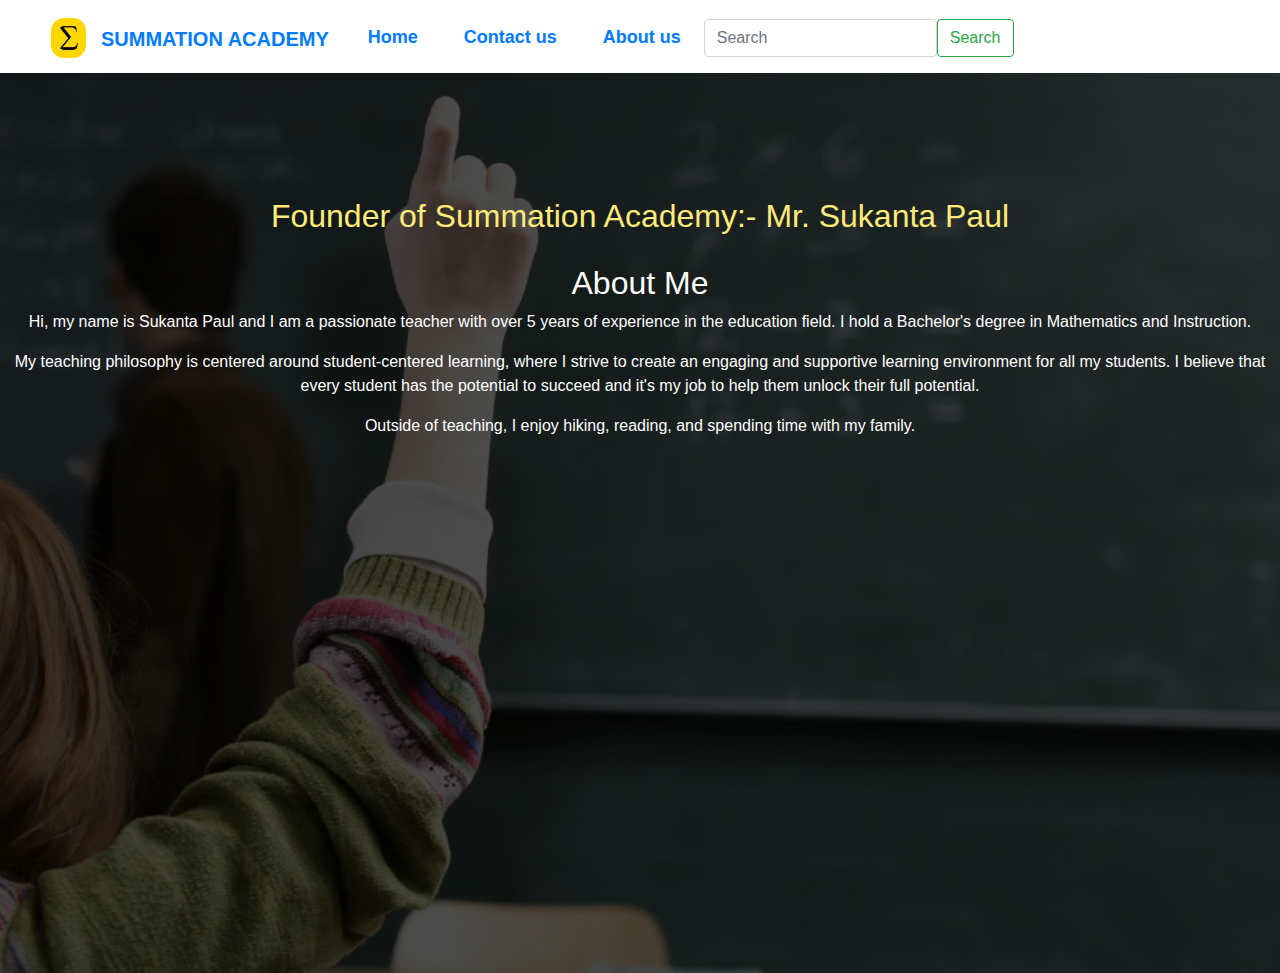
<file: about/about.html>
<!DOCTYPE html>
<html lang="en">

<head>
    <meta charset="UTF-8">
    <meta http-equiv="X-UA-Compatible" content="IE=edge">
    <meta name="viewport" content="width=device-width, initial-scale=1.0">
    <!-- all css  -->
    <!-- <link href="../css/bootstrap.min.css" rel="stylesheet"> -->
    <link rel="stylesheet" href="https://cdn.jsdelivr.net/npm/bootstrap@4.0.0/dist/css/bootstrap.min.css"
        integrity="sha384-Gn5384xqQ1aoWXA+058RXPxPg6fy4IWvTNh0E263XmFcJlSAwiGgFAW/dAiS6JXm" crossorigin="anonymous">
    <link rel="stylesheet" href="https://cdn.jsdelivr.net/npm/bootstrap-icons@1.7.2/font/bootstrap-icons.css">
    <link rel="stylesheet" href="about.css">
    <title>Document</title>
    <!-- Optional JavaScript -->
    <!-- jQuery first, then Popper.js, then Bootstrap JS -->
    <script src="https://code.jquery.com/jquery-3.2.1.slim.min.js"
        integrity="sha384-KJ3o2DKtIkvYIK3UENzmM7KCkRr/rE9/Qpg6aAZGJwFDMVNA/GpGFF93hXpG5KkN"
        crossorigin="anonymous"></script>
    <script src="https://cdn.jsdelivr.net/npm/popper.js@1.12.9/dist/umd/popper.min.js"
        integrity="sha384-ApNbgh9B+Y1QKtv3Rn7W3mgPxhU9K/ScQsAP7hUibX39j7fakFPskvXusvfa0b4Q"
        crossorigin="anonymous"></script>
    <script src="https://cdn.jsdelivr.net/npm/bootstrap@4.0.0/dist/js/bootstrap.min.js"
        integrity="sha384-JZR6Spejh4U02d8jOt6vLEHfe/JQGiRRSQQxSfFWpi1MquVdAyjUar5+76PVCmYl"
        crossorigin="anonymous"></script>
    <link href="https://cdn.jsdelivr.net/npm/bootstrap@5.3.0-alpha1/dist/css/bootstrap.min.css" rel="stylesheet"
        integrity="sha384-GLhlTQ8iRABdZLl6O3oVMWSktQOp6b7In1Zl3/Jr59b6EGGoI1aFkw7cmDA6j6gD" crossorigin="anonymous">
    <script src="https://cdn.jsdelivr.net/npm/@popperjs/core@2.11.6/dist/umd/popper.min.js"
        integrity="sha384-oBqDVmMz9ATKxIep9tiCxS/Z9fNfEXiDAYTujMAeBAsjFuCZSmKbSSUnQlmh/jp3"
        crossorigin="anonymous"></script>
    <script src="https://cdn.jsdelivr.net/npm/bootstrap@5.3.0-alpha1/dist/js/bootstrap.min.js"
        integrity="sha384-mQ93GR66B00ZXjt0YO5KlohRA5SY2XofN4zfuZxLkoj1gXtW8ANNCe9d5Y3eG5eD"
        crossorigin="anonymous"></script>

</head>
<body>
    <!-- nav bar starts from hare  -->
    <nav class="navbar navbar-expand-lg bg-body-tertiary">
        <div class="container-fluid">
          <a class="navbar-brand" href="#"><img src="../img/logo.png" id="logo_me" alt="logo"><span id="logo_name">SUMMATION ACADEMY</span></a>
          <button class="navbar-toggler" type="button" data-bs-toggle="collapse" data-bs-target="#navbarSupportedContent" aria-controls="navbarSupportedContent" aria-expanded="false" aria-label="Toggle navigation">
            <span class="navbar-toggler-icon"></span>
          </button>
          <div class="collapse navbar-collapse" id="navbarSupportedContent">
            <ul class="navbar-nav me-auto mb-2 mb-lg-0">
              <li class="nav-item">
                <a class="nav-link active" aria-current="page" href="../home/index.html">Home</a>
              </li>
              <li class="nav-item">
                <a class="nav-link" href="../contact/contact.html">Contact us</a>
              </li>
              <li class="nav-item">
                <a class="nav-link" href="../about/about.html">About us</a>
              </li>
            </ul>
            <form class="d-flex" role="search">
              <input class="form-control me-2" type="search" placeholder="Search" aria-label="Search">
              <button class="btn btn-outline-success" type="submit">Search</button>
            </form>
          </div>
        </div>
      </nav>
      <!-- nav bar ends hare  -->
      <!-- content starts hare  -->
      <div class="content">
             <h2 id="founder">Founder of Summation Academy:- Mr. Sukanta Paul</h2>
            <h2 id="about">About Me</h2>
            <!-- <img src="teacher.jpg" alt="Teacher" width="200" height="200"> -->
            <p>Hi, my name is Sukanta Paul and I am a passionate teacher with over 5 years of experience in the education field. I hold a Bachelor's degree in Mathematics and Instruction.</p>
            <p>My teaching philosophy is centered around student-centered learning, where I strive to create an engaging and supportive learning environment for all my students. I believe that every student has the potential to succeed and it's my job to help them unlock their full potential.</p>
            <p>Outside of teaching, I enjoy hiking, reading, and spending time with my family.</p>
        
            
      </div>
    
</body>
      <!-- publish date :- 01-03-2023 -->
</html>
</file>
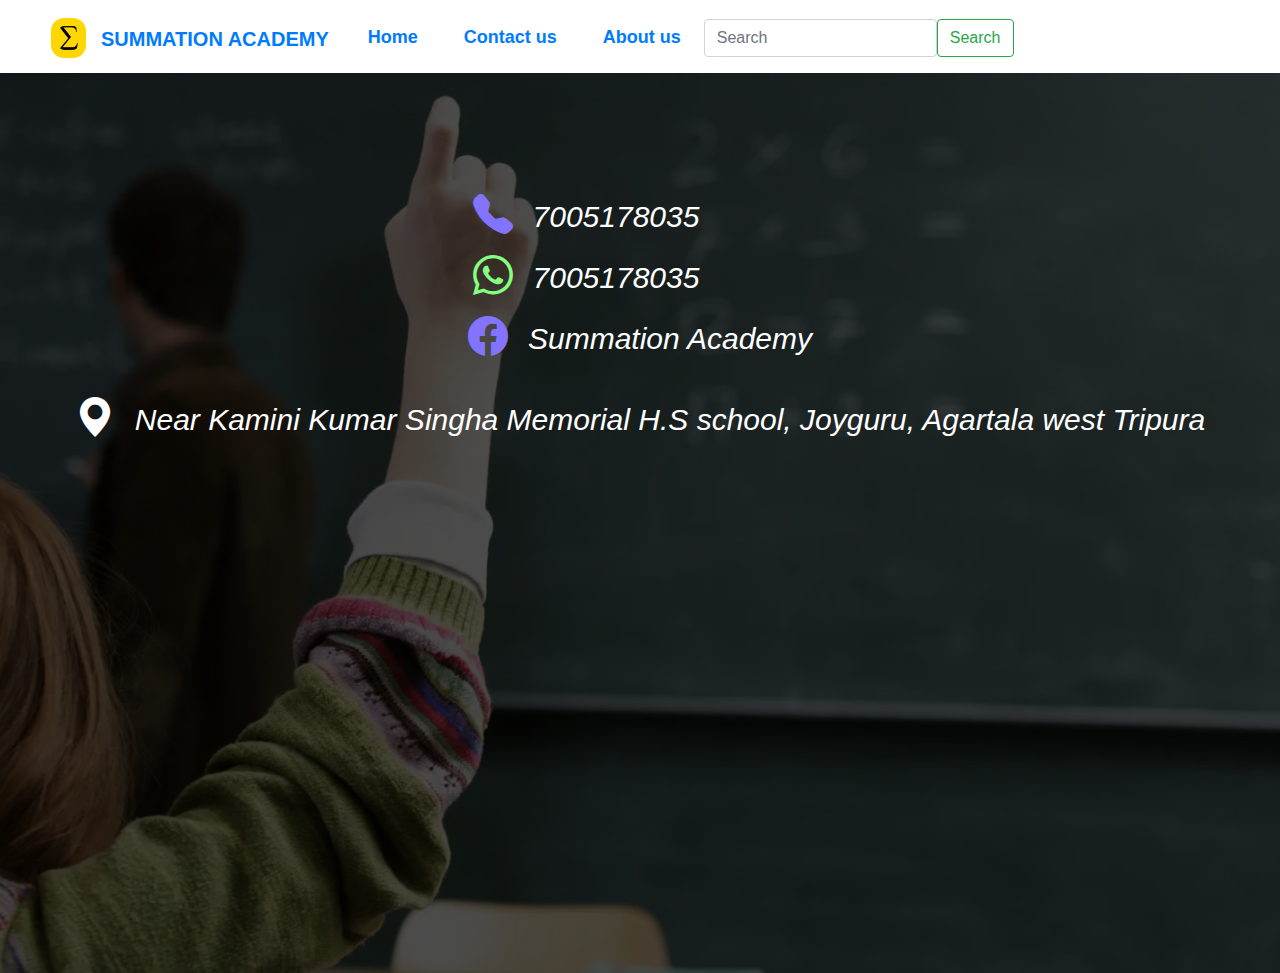
<file: contact/contact.html>
<!DOCTYPE html>
<html lang="en">

<head>
    <meta charset="UTF-8">
    <meta http-equiv="X-UA-Compatible" content="IE=edge">
    <meta name="viewport" content="width=device-width, initial-scale=1.0">
    <!-- all css  -->
    <!-- <link href="../css/bootstrap.min.css" rel="stylesheet"> -->
    <link rel="stylesheet" href="https://cdn.jsdelivr.net/npm/bootstrap@4.0.0/dist/css/bootstrap.min.css"
        integrity="sha384-Gn5384xqQ1aoWXA+058RXPxPg6fy4IWvTNh0E263XmFcJlSAwiGgFAW/dAiS6JXm" crossorigin="anonymous">
    <link rel="stylesheet" href="https://cdn.jsdelivr.net/npm/bootstrap-icons@1.7.2/font/bootstrap-icons.css">
    <link rel="stylesheet" href="contact.css">
    <title>Document</title>
    <!-- Optional JavaScript -->
    <!-- jQuery first, then Popper.js, then Bootstrap JS -->
    <script src="https://code.jquery.com/jquery-3.2.1.slim.min.js"
        integrity="sha384-KJ3o2DKtIkvYIK3UENzmM7KCkRr/rE9/Qpg6aAZGJwFDMVNA/GpGFF93hXpG5KkN"
        crossorigin="anonymous"></script>
    <script src="https://cdn.jsdelivr.net/npm/popper.js@1.12.9/dist/umd/popper.min.js"
        integrity="sha384-ApNbgh9B+Y1QKtv3Rn7W3mgPxhU9K/ScQsAP7hUibX39j7fakFPskvXusvfa0b4Q"
        crossorigin="anonymous"></script>
    <script src="https://cdn.jsdelivr.net/npm/bootstrap@4.0.0/dist/js/bootstrap.min.js"
        integrity="sha384-JZR6Spejh4U02d8jOt6vLEHfe/JQGiRRSQQxSfFWpi1MquVdAyjUar5+76PVCmYl"
        crossorigin="anonymous"></script>
    <link href="https://cdn.jsdelivr.net/npm/bootstrap@5.3.0-alpha1/dist/css/bootstrap.min.css" rel="stylesheet"
        integrity="sha384-GLhlTQ8iRABdZLl6O3oVMWSktQOp6b7In1Zl3/Jr59b6EGGoI1aFkw7cmDA6j6gD" crossorigin="anonymous">
    <script src="https://cdn.jsdelivr.net/npm/@popperjs/core@2.11.6/dist/umd/popper.min.js"
        integrity="sha384-oBqDVmMz9ATKxIep9tiCxS/Z9fNfEXiDAYTujMAeBAsjFuCZSmKbSSUnQlmh/jp3"
        crossorigin="anonymous"></script>
    <script src="https://cdn.jsdelivr.net/npm/bootstrap@5.3.0-alpha1/dist/js/bootstrap.min.js"
        integrity="sha384-mQ93GR66B00ZXjt0YO5KlohRA5SY2XofN4zfuZxLkoj1gXtW8ANNCe9d5Y3eG5eD"
        crossorigin="anonymous"></script>

</head>
<body>
    <!-- nav bar starts from hare  -->
    <nav class="navbar navbar-expand-lg bg-body-tertiary">
        <div class="container-fluid">
          <a class="navbar-brand" href="#"><img src="../img/logo.png" id="logo_me" alt="logo"><span id="logo_name">SUMMATION ACADEMY</span></a>
          <button class="navbar-toggler" type="button" data-bs-toggle="collapse" data-bs-target="#navbarSupportedContent" aria-controls="navbarSupportedContent" aria-expanded="false" aria-label="Toggle navigation">
            <span class="navbar-toggler-icon"></span>
          </button>
          <div class="collapse navbar-collapse" id="navbarSupportedContent">
            <ul class="navbar-nav me-auto mb-2 mb-lg-0">
              <li class="nav-item">
                <a class="nav-link active" aria-current="page" href="../home/index.html">Home</a>
              </li>
              <li class="nav-item">
                <a class="nav-link" href="../contact/contact.html">Contact us</a>
              </li>
              <li class="nav-item">
                <a class="nav-link" href="../about/about.html">About us</a>
              </li>
            </ul>
            <form class="d-flex" role="search">
              <input class="form-control me-2" type="search" placeholder="Search" aria-label="Search">
              <button class="btn btn-outline-success" type="submit">Search</button>
            </form>
          </div>
        </div>
      </nav>
      <!-- nav bar ends hare  -->
      <!-- content starts hare  -->
      <div class="content">
        <i class="bi bi-telephone-fill icons_c"><p class="i_text">7005178035</p></i>
        <i class="bi bi-whatsapp icons_w"><p class="i_text">7005178035</p></i> 
        <i class="bi bi-facebook icons_f"><p class="i_text">Summation Academy</p></i> 
        <i class="bi bi-geo-alt-fill icons_l"><p class="i_text">Near Kamini Kumar Singha Memorial H.S school, Joyguru, Agartala west Tripura</p></i> 
      </div>
    
</body>
</html>
</file>
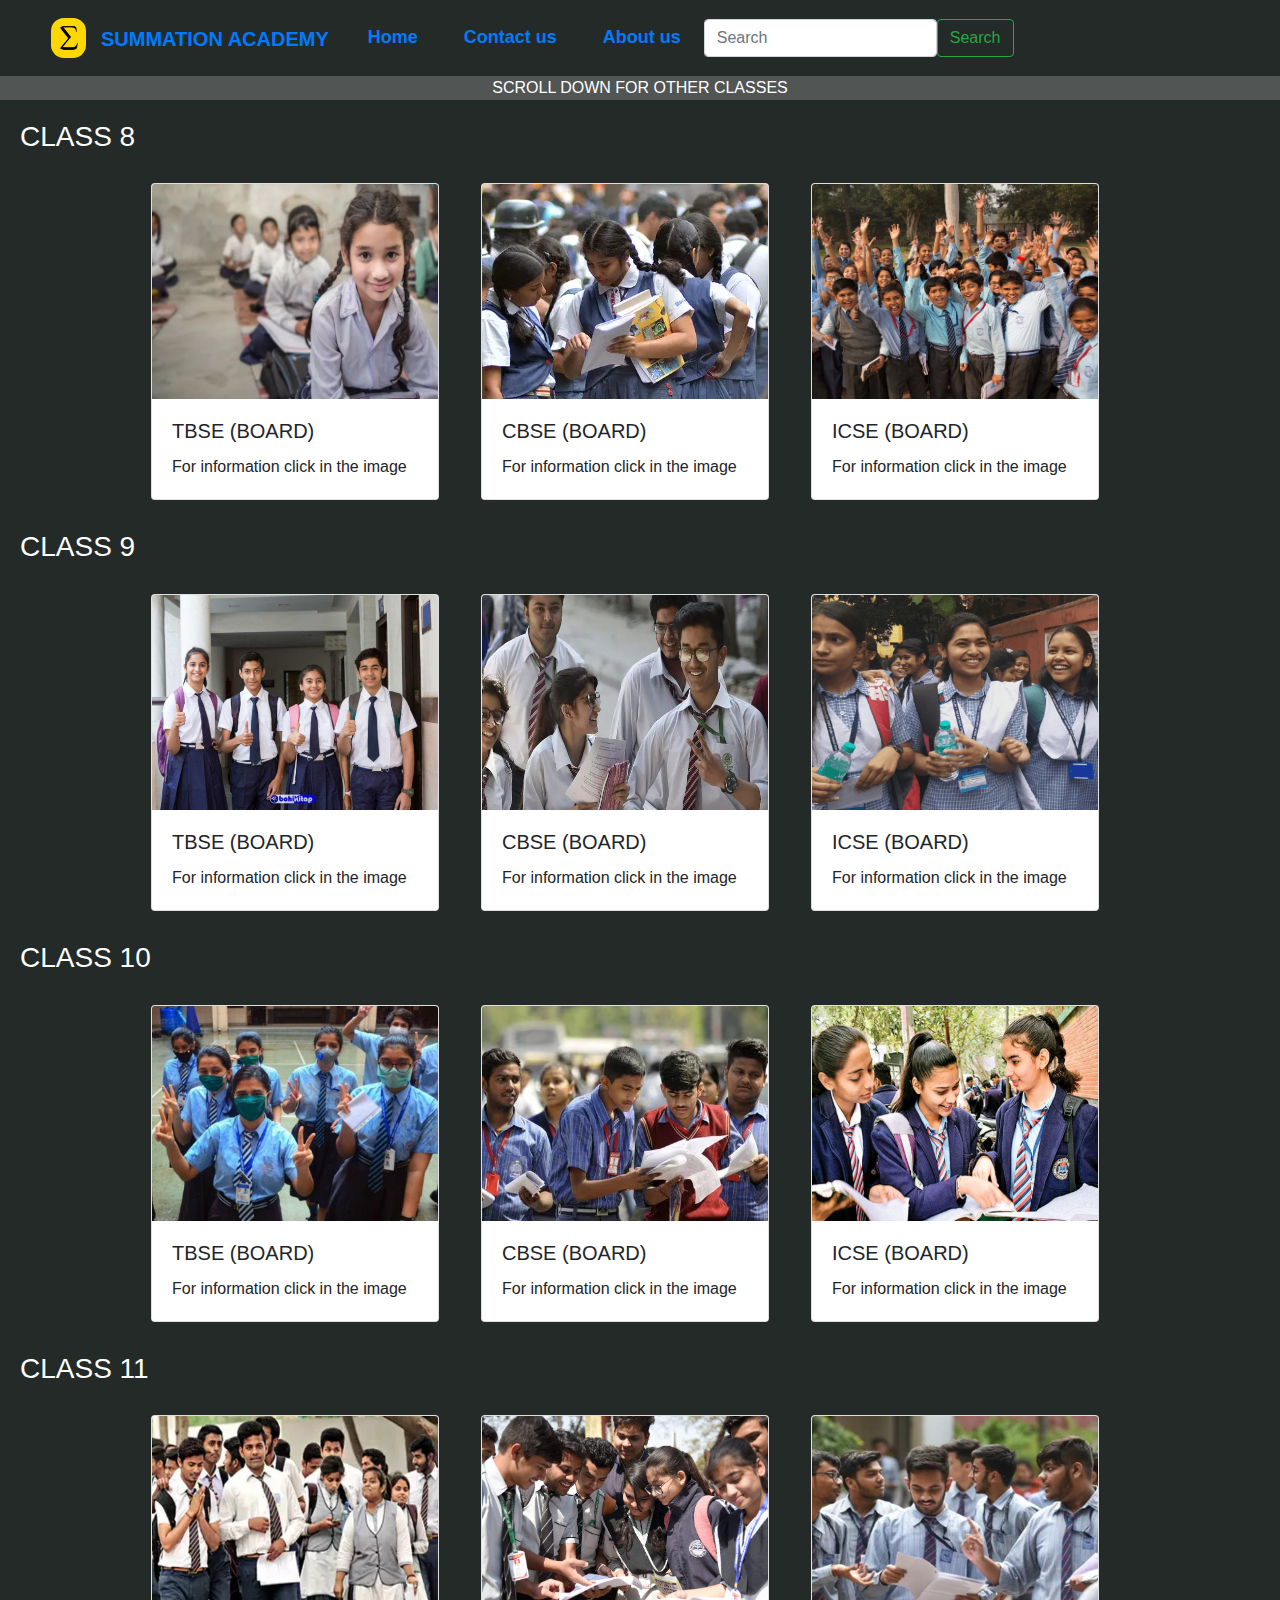
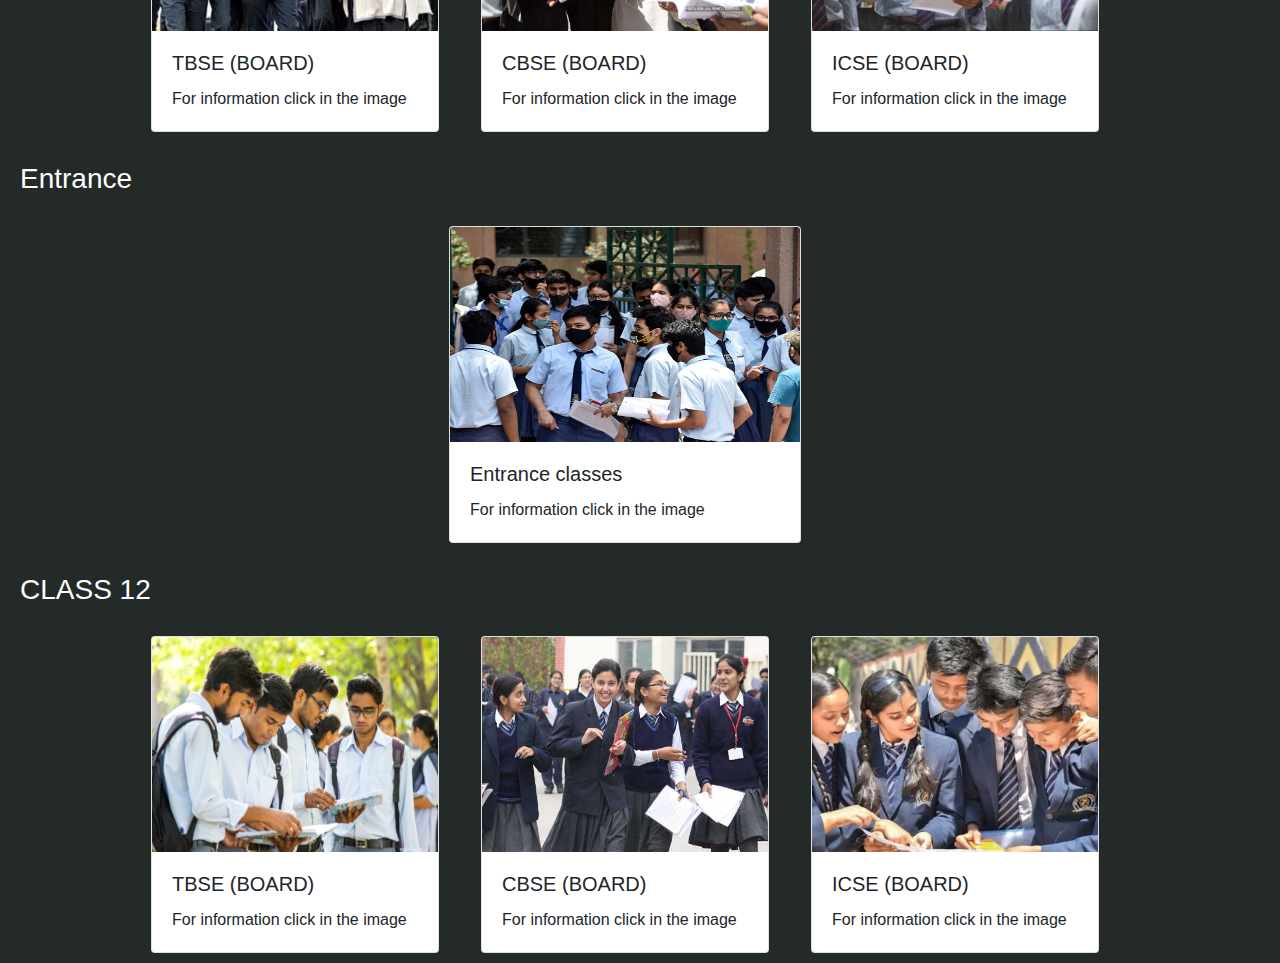
<file: home/course.html>
<!DOCTYPE html>
<html lang="en">

<head>
    <meta charset="UTF-8">
    <meta http-equiv="X-UA-Compatible" content="IE=edge">
    <meta name="viewport" content="width=device-width, initial-scale=1.0">
    <!-- all css  -->
    <!-- <link href="../css/bootstrap.min.css" rel="stylesheet"> -->
    <link rel="stylesheet" href="https://cdn.jsdelivr.net/npm/bootstrap@4.0.0/dist/css/bootstrap.min.css"
        integrity="sha384-Gn5384xqQ1aoWXA+058RXPxPg6fy4IWvTNh0E263XmFcJlSAwiGgFAW/dAiS6JXm" crossorigin="anonymous">
    <link rel="stylesheet" href="https://cdn.jsdelivr.net/npm/bootstrap-icons@1.7.2/font/bootstrap-icons.css">
    <link rel="stylesheet" href="course.css">
    <title>Document</title>
    <!-- Optional JavaScript -->
    <!-- jQuery first, then Popper.js, then Bootstrap JS -->
    <script src="https://code.jquery.com/jquery-3.2.1.slim.min.js"
        integrity="sha384-KJ3o2DKtIkvYIK3UENzmM7KCkRr/rE9/Qpg6aAZGJwFDMVNA/GpGFF93hXpG5KkN"
        crossorigin="anonymous"></script>
    <script src="https://cdn.jsdelivr.net/npm/popper.js@1.12.9/dist/umd/popper.min.js"
        integrity="sha384-ApNbgh9B+Y1QKtv3Rn7W3mgPxhU9K/ScQsAP7hUibX39j7fakFPskvXusvfa0b4Q"
        crossorigin="anonymous"></script>
    <script src="https://cdn.jsdelivr.net/npm/bootstrap@4.0.0/dist/js/bootstrap.min.js"
        integrity="sha384-JZR6Spejh4U02d8jOt6vLEHfe/JQGiRRSQQxSfFWpi1MquVdAyjUar5+76PVCmYl"
        crossorigin="anonymous"></script>
    <link href="https://cdn.jsdelivr.net/npm/bootstrap@5.3.0-alpha1/dist/css/bootstrap.min.css" rel="stylesheet"
        integrity="sha384-GLhlTQ8iRABdZLl6O3oVMWSktQOp6b7In1Zl3/Jr59b6EGGoI1aFkw7cmDA6j6gD" crossorigin="anonymous">
    <script src="https://cdn.jsdelivr.net/npm/@popperjs/core@2.11.6/dist/umd/popper.min.js"
        integrity="sha384-oBqDVmMz9ATKxIep9tiCxS/Z9fNfEXiDAYTujMAeBAsjFuCZSmKbSSUnQlmh/jp3"
        crossorigin="anonymous"></script>
    <script src="https://cdn.jsdelivr.net/npm/bootstrap@5.3.0-alpha1/dist/js/bootstrap.min.js"
        integrity="sha384-mQ93GR66B00ZXjt0YO5KlohRA5SY2XofN4zfuZxLkoj1gXtW8ANNCe9d5Y3eG5eD"
        crossorigin="anonymous"></script>

</head>

<body>
    <!-- nav bar starts from hare  -->
    <nav class="navbar navbar-expand-lg bg-body-tertiary">
        <div class="container-fluid">
            <a class="navbar-brand" href="#"><img src="../img/logo.png" id="logo_me" alt="logo"><span
                    id="logo_name">SUMMATION ACADEMY</span></a>
            <button class="navbar-toggler" type="button" data-bs-toggle="collapse"
                data-bs-target="#navbarSupportedContent" aria-controls="navbarSupportedContent" aria-expanded="false"
                aria-label="Toggle navigation">
                <span class="navbar-toggler-icon"></span>
            </button>
            <div class="collapse navbar-collapse" id="navbarSupportedContent">
                <ul class="navbar-nav me-auto mb-2 mb-lg-0">
                    <li class="nav-item">
                        <a class="nav-link active" aria-current="page" href="./index.html">Home</a>
                    </li>
                    <li class="nav-item">
                        <a class="nav-link" href="../contact/contact.html">Contact us</a>
                    </li>
                    <li class="nav-item">
                        <a class="nav-link" href="../about/about.html">About us</a>
                    </li>
                </ul>
                <form class="d-flex" role="search">
                    <input class="form-control me-2" type="search" placeholder="Search" aria-label="Search">
                    <button class="btn btn-outline-success" type="submit">Search</button>
                </form>
            </div>
        </div>
    </nav>
    <!-- nav bar ends hare  -->
    <div class="content">
        <div class="fixed_me ">SCROLL DOWN FOR OTHER CLASSES</div>
        <!-- class 8 cards start from hare  -->
        <h3>CLASS 8</h3> 
        <div class="cards_me row">
            <!-- card 1  -->
            <div class="card" style="width: 18rem;" class="sm-col-12">
                <img id="image1" class="card-img-top" src="../img/class 8 tbse (2).webp" alt="Card image cap">
                <div class="card-body">
                    <h5 class="card-title">TBSE (BOARD)</h5>
                    <p class="card-text">For information click in the image</p>
                </div>
            </div>
            
            <!-- card 2  -->
            <div class="card" style="width: 18rem;" class="sm-col-12">
                <img id="image2" class="card-img-top" src= "../img/class 8 cbse.webp"  alt="Card image cap">
               
                <div class="card-body">
                    <h5 class="card-title">CBSE (BOARD)</h5>
                    <p class="card-text">For information click in the image</p>
                </div>
            </div>
            <!-- card 3  -->
            <div class="card" style="width: 18rem;" class="sm-col-12">
                <img id="image3" class="card-img-top" src="../img/class 8 icse(2).png" alt="Card image cap">
                <div class="card-body">
                    <h5 class="card-title">ICSE (BOARD)</h5>
                    <p class="card-text">For information click in the image</p>
                </div>
            </div>
        </div>
        <!-- class 9 cards start from hare  -->
        <h3>CLASS 9</h3> 
        <div class="cards_me row">
            <!-- card 1  -->
            <div class="card" style="width: 18rem;" class="sm-col-12">
                <img id="image4" class="card-img-top" src="../img/class 9 tbse.png" alt="Card image cap">
                <div class="card-body">
                    <h5 class="card-title">TBSE (BOARD)</h5>
                    <p class="card-text">For information click in the image</p>
                </div>
            </div>
            <!-- card 2  -->
            <div class="card" style="width: 18rem;" class="sm-col-12">
                <img id="image5" class="card-img-top" src="../img/class 9 cbse.png" alt="Card image cap">
                <div class="card-body">
                    <h5 class="card-title">CBSE (BOARD)</h5>
                    <p class="card-text">For information click in the image</p>
                </div>
            </div>
            <!-- card 3  -->
            <div class="card" style="width: 18rem;" class="sm-col-12">
                <img id="image6" class="card-img-top" src="../img/class 9 icsc.png" alt="Card image cap">
                <div class="card-body">
                    <h5 class="card-title">ICSE (BOARD)</h5>
                    <p class="card-text">For information click in the image</p>
                </div>
            </div>
        </div>
        <!-- class 10 cards start from hare  -->
        <h3>CLASS 10</h3> 
        <div class="cards_me row">
            <!-- card 1  -->
            <div class="card" style="width: 18rem;" class="sm-col-12">
                <img id="image7" class="card-img-top" src="../img/class 10 tbse.png" alt="Card image cap">
                <div class="card-body">
                    <h5 class="card-title">TBSE (BOARD)</h5>
                    <p class="card-text">For information click in the image</p>
                </div>
            </div>
            <!-- card 2  -->
            <div class="card" style="width: 18rem;" class="sm-col-12">
                <img id="image8" class="card-img-top" src="../img/class 10 cbse.png" alt="Card image cap">
                <div class="card-body">
                    <h5 class="card-title">CBSE (BOARD)</h5>
                    <p class="card-text">For information click in the image</p>
                </div>
            </div>
            <!-- card 3  -->
            <div class="card" style="width: 18rem;" class="sm-col-12">
                <img id="image9" class="card-img-top" src="../img/class 10 icse.png" alt="Card image cap">
                <div class="card-body">
                    <h5 class="card-title">ICSE (BOARD)</h5>
                    <p class="card-text">For information click in the image</p>
                </div>
            </div>
        </div>
        <!-- class 11 cards start from hare  -->
        <h3>CLASS 11</h3> 
        <div class="cards_me row">
            <!-- card 1  -->
            <div class="card" style="width: 18rem;" class="sm-col-12">
                <img id="image10" class="card-img-top" src="../img/class 11 tbse.png" alt="Card image cap">
                <div class="card-body">
                    <h5 class="card-title">TBSE (BOARD)</h5>
                    <p class="card-text">For information click in the image</p>
                </div>
            </div>
            <!-- card 2  -->
            <div class="card" style="width: 18rem;" class="sm-col-12">
                <img id="image11" class="card-img-top" src="../img/class 11 cbse.png" alt="Card image cap">
                <div class="card-body">
                    <h5 class="card-title">CBSE (BOARD)</h5>
                    <p class="card-text">For information click in the image</p>
                </div>
            </div>
            <!-- card 3  -->
            <div class="card" style="width: 18rem;" class="sm-col-12">
                <img id="image12" class="card-img-top" src="../img/class 11 icse.png" alt="Card image cap">
                <div class="card-body">
                    <h5 class="card-title">ICSE (BOARD)</h5>
                    <p class="card-text">For information click in the image</p>
                </div>
            </div>
        </div>

        <!-- Entrance classes cards start from hare  -->
        <h3>Entrance</h3> 
        <div class="cards_me row">
            <!-- card 1  -->
            <div class="card" style="width: 22rem;" class="sm-col-12">
                <img id="image13" class="card-img-top" src="../img/entrcance.png" alt="Card image cap">
                <div class="card-body">
                    <h5 class="card-title">Entrance classes</h5>
                    <p class="card-text">For information click in the image</p>
                </div>
            </div>
           
        </div>

         <!-- class 12 cards start from hare  -->
         <h3>CLASS 12</h3> 
         <div class="cards_me row">
             <!-- card 1  -->
             <div class="card" style="width: 18rem;" class="sm-col-12">
                 <img id="image14" class="card-img-top" src="../img/class 12 tbse.png" alt="Card image cap">
                 <div class="card-body">
                     <h5 class="card-title">TBSE (BOARD)</h5>
                     <p class="card-text">For information click in the image</p>
                 </div>
             </div>
             <!-- card 2  -->
             <div class="card" style="width: 18rem;" class="sm-col-12">
                 <img id="image15" class="card-img-top" src="../img/class 12 cbse.png" alt="Card image cap">
                 <div class="card-body">
                     <h5 class="card-title">CBSE (BOARD)</h5>
                     <p class="card-text">For information click in the image</p>
                 </div>
             </div>
             <!-- card 3  -->
             <div class="card" style="width: 18rem;" class="sm-col-12">
                 <img id="image16" class="card-img-top" src="../img/class 12 icse.png" alt="Card image cap">
                 <div class="card-body">
                     <h5 class="card-title">ICSE (BOARD)</h5>
                     <p class="card-text">For information click in the image</p>
                 </div>
             </div>
         </div>

    </div>


<!-- js link hare  -->
    <script  src="course.js"></script>
</body>

</html>
</file>
<file: about/about.css>
.navbar-brand{
    margin-top: 5px;
}
#logo_me {
    width: 35px;
    margin-bottom: 5px;
    margin-left: 20px;
    background-color: gold !important;
    border-radius: 13px;
    padding: 8px;
}
#logo_name{
    margin-left: 15px;
    font-weight: bold;
}


.nav-item{
    margin: 0px 15px;
}
.nav-item a:hover{
    border: 2px solid black;
    background-color:black;
    border-radius:12px ;
    color: white !important;
}
.nav-item a {
    font-size: 18px;
    font-weight: bold;
}

/* nav bar ends hare  */

/* background img starts hare  */

.content::before{
    content: "";
    position: absolute;
    background:rgba(0,0,0,0.7) url(../img/background.webp) no-repeat center center/cover;
    background-blend-mode: darken;
    height: 100%;
    width: 100%;
    z-index: -1;
    top: 0px;
    left: 0px;
    /* opacity: 0.7; */
    margin-top: 73px;
}

.content{
    width: 100%;
    height: 500px;
    display: flex;
    justify-content: center;
    align-items: center;
    text-align: center;
    flex-direction: column;

}
/* background img end hare  */

/* content starts from hare  */

.content h2{
    color: white;
}
.content p{
    color: white;
    padding: 0px 10px;
}
#founder{
    color: rgb(255, 235, 122);
}

#about{
    margin-top: 20px;
}
</file>
<file: contact/contact.css>
.navbar-brand{
    margin-top: 5px;
}
#logo_me {
    width: 35px;
    margin-bottom: 5px;
    margin-left: 20px;
    background-color: gold !important;
    border-radius: 13px;
    padding: 8px;
}
#logo_name{
    margin-left: 15px;
    font-weight: bold;
}


.nav-item{
    margin: 0px 15px;
}
.nav-item a:hover{
    border: 2px solid black;
    background-color:black;
    border-radius:12px ;
    color: white !important;
}
.nav-item a {
    font-size: 18px;
    font-weight: bold;
}

/* nav bar ends hare  */

/* background img starts hare  */

.content::before{
    content: "";
    position: absolute;
    background:rgba(0,0,0,0.7) url(../img/background.webp) no-repeat center center/cover;
    background-blend-mode: darken;
    height: 100%;
    width: 100%;
    z-index: -1;
    top: 0px;
    left: 0px;
    /* opacity: 0.7; */
    margin-top: 73px;
}

.content{
    width: 100%;
    height: 500px;
    display: flex;
    justify-content: center;
    align-items: center;
    text-align: center;
    flex-direction: column;

}
/* background img end hare  */

/* content starts from hare  */

.icons_w{
     font-size: 40px;
     color: #84ff80;
     display: flex;
     margin-right: 108px;
}
.i_text {
    margin-left: 20px;
    color: white;
    font-size: 30px;
}
.icons_c{
    font-size: 40px;
     color: #8274ff;
     display: flex; 
     margin-right: 108px; 
}
.icons_f{
    font-size: 40px;
     color: #8274ff;
     display: flex;  
}
.icons_l{
    margin-top: 20px;
    font-size: 40px;
     color: #ffffff;
     display: flex;  
     padding: 0px 10px;
}
</file>
<file: home/course.css>
body{
    background: #242a27 !important;
}
.navbar-brand{
    margin-top: 5px;
}
#logo_me {
    width: 35px;
    margin-bottom: 5px;
    margin-left: 20px;
    background-color: gold !important;
    border-radius: 13px;
    padding: 8px;
}
#logo_name{
    margin-left: 15px;
    font-weight: bold;
}


.nav-item{
    margin: 0px 15px;
}
.nav-item a:hover{
    border: 2px solid black;
    background-color:black;
    border-radius:12px ;
    color: white !important;
}
.nav-item a {
    font-size: 18px;
    font-weight: bold;
}



/* background img starts hare  */

/* .content::before{
    content: "";
    position: absolute;
    background:rgba(0,0,0,0.7) url(../img/background.webp) no-repeat center center/cover;
    background-blend-mode: darken;
    height: 100%;
    width: 100%;
    z-index: -1;
    top: 0px;
    left: 0px;
    margin-top: 73px;
} */



.content{
    width: 100%;
    height: 100%;

  
}
/* background img end hare  */

/* fixed section  */
.fixed_me{
    width: 100%;
    color: white;
    background: #515553;
    display: flex;
    justify-content: center;
    text-align: center;
    align-items: center;
}

/* classes  */

.content h3 {
    color: white;
    margin: 20px 20px;
}

.cards_me {
    display: flex;
    justify-content: center;
    width: 100%;
}
.card{
    margin: 10px 21px;
}

.card-img-top{
    height: 215px;
}

/* card functions  */
.outer{
    position: relative;
    
}

.iner{
    width: 100%;
    position: absolute;
    top: 0;
    left: 0;
    display: none;
}
#iner_me{
    width: 100%;
    position: absolute;
    top: 0;
    left: 0;
    display: block;
}

/* .outer:hover .iner{
    display: block;
} */
</file>
